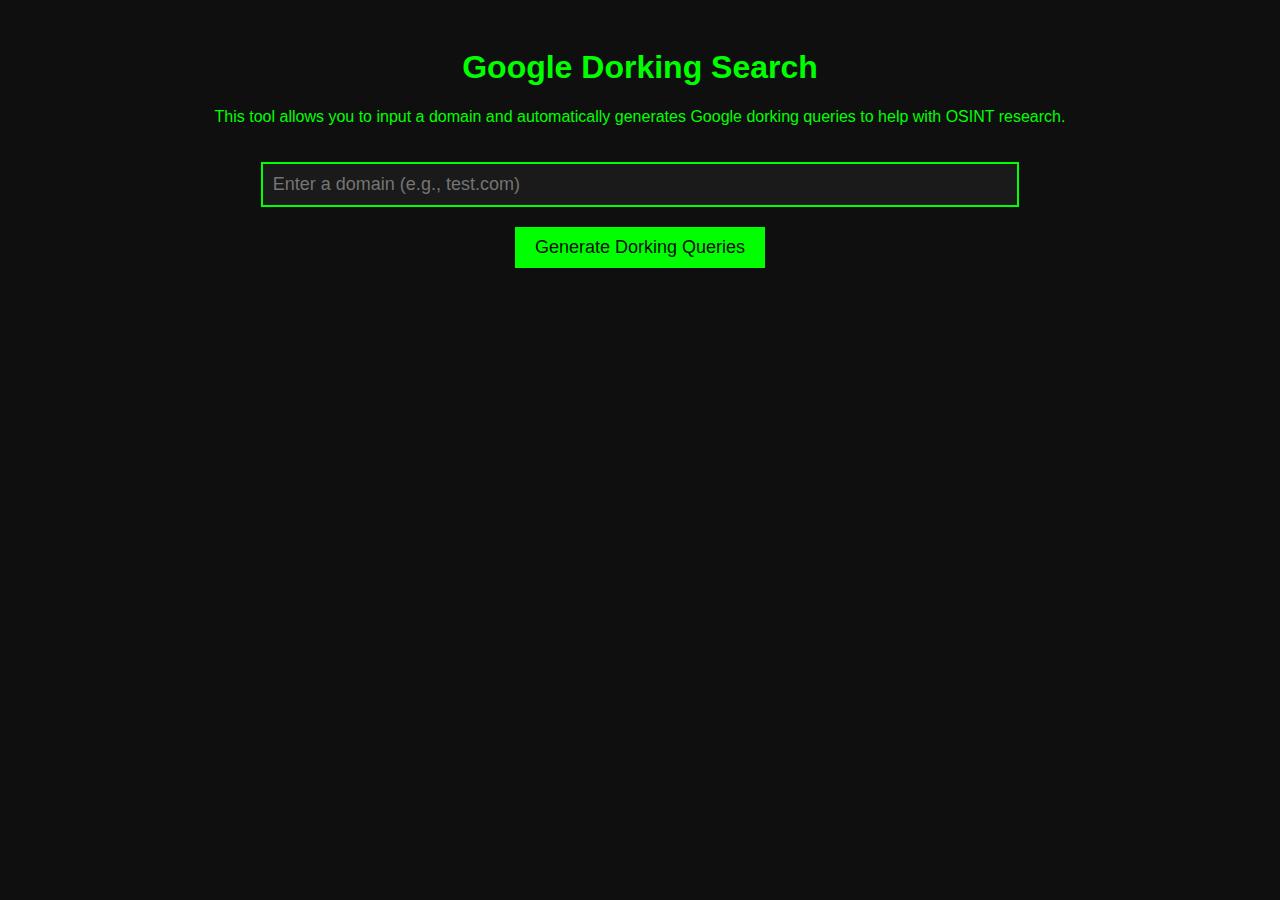
<file: projects/index.html>
<!DOCTYPE html>
<html lang="en">
<head>
    <meta charset="UTF-8">
    <meta name="viewport" content="width=device-width, initial-scale=1.0">
    <title>Google Dorking Search</title>
    <style>
        body {
            font-family: Arial, sans-serif;
            background-color: #0f0f0f;
            color: #00ff00;
            text-align: center;
            padding: 20px;
        }
        h1 {
            color: #00ff00;
        }
        input[type="text"] {
            width: 60%;
            padding: 10px;
            margin: 20px 0;
            font-size: 18px;
            border: 2px solid #00ff00;
            background-color: #1a1a1a;
            color: #00ff00;
        }
        button {
            padding: 10px 20px;
            font-size: 18px;
            background-color: #00ff00;
            color: #0f0f0f;
            border: none;
            cursor: pointer;
        }
        button:hover {
            background-color: #005f00;
        }
        .result {
            margin-top: 20px;
            text-align: left;
            background-color: #1a1a1a;
            padding: 20px;
            border: 2px solid #00ff00;
            color: #00ff00;
        }
    </style>
</head>
<body>

    <h1>Google Dorking Search</h1>
    <p>This tool allows you to input a domain and automatically generates Google dorking queries to help with OSINT research.</p>
    
    <input type="text" id="domainInput" placeholder="Enter a domain (e.g., test.com)" />
    <br>
    <button onclick="generateQueries()">Generate Dorking Queries</button>

    <div id="queryOutput" class="result" style="display:none;"></div>

    <script>
        const queries = [
            { query: 'site:{domain}', explanation: 'Search for all indexed pages from a specific domain.' },
            { query: 'site:{domain} -www', explanation: 'Search the domain excluding results from www subdomain.' },
            { query: 'inurl:login', explanation: 'Search for login pages across any website.' },
            { query: 'intitle:"index of"', explanation: 'Search for directory listings on the web.' },
            { query: 'intitle:"index of" + "backup"', explanation: 'Find backup directories in web servers.' },
            { query: 'intext:"admin" filetype:log', explanation: 'Search for admin-related logs.' },
            { query: 'site:{domain} inurl:admin', explanation: 'Search for admin pages in a domain.' },
            { query: 'inurl:wp-admin', explanation: 'Search for WordPress admin panels.' },
            { query: 'site:{domain} inurl:php', explanation: 'Search for PHP pages on a domain.' },
            { query: 'intext:password filetype:log', explanation: 'Find log files containing the word "password".' },
            { query: 'filetype:pdf site:{domain}', explanation: 'Search for PDF files on a specific domain.' },
            { query: 'filetype:doc OR filetype:xls site:{domain}', explanation: 'Search for MS Word or Excel files.' },
            { query: 'filetype:sql site:{domain}', explanation: 'Search for SQL database dumps on a domain.' },
            { query: 'filetype:log site:{domain}', explanation: 'Search for log files on a domain.' },
            { query: 'filetype:txt site:{domain}', explanation: 'Find text files on the domain.' },
            { query: 'filetype:xls inurl:"email"', explanation: 'Search for Excel files with email addresses.' },
            { query: 'filetype:cfg site:{domain}', explanation: 'Find configuration files.' },
            { query: 'filetype:ini inurl:config', explanation: 'Search for INI configuration files.' },
            { query: 'filetype:xml site:{domain}', explanation: 'Search for XML files.' },
            { query: 'filetype:conf site:{domain}', explanation: 'Find configuration files for servers.' },
            { query: 'intitle:"index of" + "ftp"', explanation: 'Search for open FTP directories.' },
            { query: 'inurl:"php?id="', explanation: 'Find pages vulnerable to SQL injection.' },
            { query: 'inurl:"/viewtopic.php?id="', explanation: 'Search for vulnerable forum topics.' },
            { query: 'inurl:"/admin/login.php"', explanation: 'Find admin login pages.' },
            { query: 'inurl:"/wp-content/uploads/"', explanation: 'Search for uploaded files on WordPress sites.' },
            { query: 'inurl:"/backup/"', explanation: 'Search for backup directories.' },
            { query: 'intext:"username" intext:"password"', explanation: 'Find pages containing usernames and passwords.' },
            { query: 'inurl:"/phpMyAdmin/"', explanation: 'Find phpMyAdmin login pages.' },
            { query: 'intitle:"webmail"', explanation: 'Search for webmail login pages.' },
            { query: 'intitle:"login" inurl:"/user/login"', explanation: 'Search for user login pages.' },
            { query: 'filetype:xml inurl:"config"', explanation: 'Find XML configuration files.' },
            { query: 'inurl:"/etc/passwd"', explanation: 'Search for the passwd file on Unix systems.' },
            { query: 'inurl:".git"', explanation: 'Find exposed Git repositories.' },
            { query: 'site:{domain} "sensitive data"', explanation: 'Search for sensitive data on a specific domain.' },
            { query: 'filetype:json site:{domain}', explanation: 'Search for JSON files on a domain.' },
            { query: 'filetype:pem site:{domain}', explanation: 'Find PEM files, often containing certificates.' },
            { query: 'inurl:backup.zip', explanation: 'Search for backup zip files on servers.' },
            { query: 'inurl:admin filetype:txt', explanation: 'Search for text files related to admin.' },
            { query: 'site:{domain} intext:"vulnerability"', explanation: 'Find pages mentioning vulnerabilities.' },
            { query: 'filetype:sh site:{domain}', explanation: 'Search for shell script files.' },
            { query: 'inurl:".env"', explanation: 'Search for exposed environment files.' },
            { query: 'inurl:".htaccess"', explanation: 'Find .htaccess files on servers.' },
            { query: 'inurl:wp-json', explanation: 'Search for exposed WordPress REST API endpoints.' },
            { query: 'intitle:"Administrator Login"', explanation: 'Search for admin login portals.' },
            { query: 'filetype:bak site:{domain}', explanation: 'Search for backup files.' },
            { query: 'intext:"Credit Card" filetype:pdf', explanation: 'Find PDF files mentioning credit card information.' },
            { query: 'inurl:"/api/"', explanation: 'Search for API endpoints on a website.' },
            { query: 'intitle:"index of" + "uploads"', explanation: 'Find open upload directories.' },
            { query: 'inurl:"/user.php?id="', explanation: 'Search for pages with user IDs, often vulnerable.' },
            { query: 'intext:"password" filetype:xls', explanation: 'Find Excel files containing passwords.' },
            { query: 'filetype:csv site:{domain}', explanation: 'Search for CSV files on a specific domain.' },
            { query: 'intitle:"error" site:{domain}', explanation: 'Find error messages that may reveal information.' },
            { query: 'filetype:sql site:{domain}', explanation: 'Search for SQL files that may contain sensitive data.' },
            { query: 'inurl:wp-content/themes/', explanation: 'Search for WordPress theme directories.' },
            { query: 'inurl:wp-json/wp/v2/users', explanation: 'Find user data from the WordPress API.' },
            { query: 'intext:"API key"', explanation: 'Search for pages exposing API keys.' },
            { query: 'inurl:"/uploads/"', explanation: 'Search for uploaded files.' },
            { query: 'intitle:"index of" + "photos"', explanation: 'Find open photo directories.' },
            { query: 'filetype:docx intext:"confidential"', explanation: 'Search for confidential Word documents.' },
            { query: 'inurl:"/uploads/photo"', explanation: 'Search for photo uploads.' },
            { query: 'filetype:ppt site:{domain}', explanation: 'Search for PowerPoint presentations.' },
            { query: 'intext:"user" intext:"password"', explanation: 'Find pages containing usernames and passwords.' },
            { query: 'filetype:json intext:"api"', explanation: 'Find API keys in JSON files.' },
            { query: 'intitle:"index of" + "music"', explanation: 'Find open music directories.' },
            { query: 'inurl:"/config.php"', explanation: 'Search for exposed PHP configuration files.' },
            { query: 'filetype:pl site:{domain}', explanation: 'Search for Perl scripts on a domain.' },
            { query: 'intitle:"web.config"', explanation: 'Find web.config files in web servers.' },
            { query: 'inurl:"/cart/"', explanation: 'Search for shopping cart pages.' },
            { query: 'filetype:py site:{domain}', explanation: 'Search for Python scripts on a domain.' },
            { query: 'inurl:wp-login.php', explanation: 'Search for the WordPress login page.' },
            { query: 'filetype:xml intext:"password"', explanation: 'Find XML files containing passwords.' },
            { query: 'intitle:"index of" + "videos"', explanation: 'Find open video directories.' },
            { query: 'site:{domain} inurl:php?id=', explanation: 'Find pages potentially vulnerable to SQL injection.' },
            { query: 'filetype:aspx site:{domain}', explanation: 'Search for ASP.NET pages on a domain.' },
            { query: 'inurl:"/terms-and-conditions"', explanation: 'Search for pages containing terms and conditions.' },
            { query: 'inurl:"/privacy-policy"', explanation: 'Search for privacy policy pages.' },
            { query: 'intext:"sensitive" intext:"data"', explanation: 'Find pages mentioning sensitive data.' },
            { query: 'inurl:"/cgi-bin/"', explanation: 'Search for CGI scripts on servers.' },
            { query: 'filetype:asp site:{domain}', explanation: 'Search for ASP pages on a domain.' },
            { query: 'inurl:"/signup"', explanation: 'Search for sign-up pages.' },
            { query: 'filetype:txt intext:"api_key"', explanation: 'Find text files exposing API keys.' },
            { query: 'site:{domain} "vulnerability"', explanation: 'Find vulnerability mentions on a specific domain.' },
            { query: 'intitle:"index of" + "documents"', explanation: 'Find open document directories.' },
            { query: 'filetype:exe site:{domain}', explanation: 'Search for executable files on a domain.' },
            { query: 'inurl:"/contact"', explanation: 'Search for contact pages.' },
            { query: 'intext:"credentials"', explanation: 'Find pages containing credentials.' },
            { query: 'filetype:html site:{domain}', explanation: 'Search for HTML files on a domain.' },
            { query: 'inurl:"/products/"', explanation: 'Search for product pages.' },
            { query: 'intext:"secret" inurl:config', explanation: 'Find pages with secrets in configuration files.' },
            { query: 'filetype:db site:{domain}', explanation: 'Search for database files on a domain.' },
            { query: 'inurl:"/database/"', explanation: 'Search for exposed database pages.' },
            { query: 'intext:"access" intext:"denied"', explanation: 'Find pages with access issues.' },
            { query: 'filetype:log intext:"error"', explanation: 'Search for log files with error messages.' },
            { query: 'site:{domain} "password"', explanation: 'Find pages that mention passwords.' },
            { query: 'inurl:"/search"', explanation: 'Search for search pages on websites.' },
            { query: 'intitle:"index of" + "uploads"', explanation: 'Find open upload directories.' },
            { query: 'filetype:json site:{domain}', explanation: 'Search for JSON files on a specific domain.' },
            { query: 'inurl:"/admin/index.php"', explanation: 'Search for admin index pages.' },
            { query: 'intext:"key" intext:"id"', explanation: 'Find pages containing key IDs.' },
            { query: 'filetype:csv intext:"email"', explanation: 'Find CSV files containing emails.' },
            { query: 'filetype:yaml site:{domain}', explanation: 'Search for YAML files on a domain.' },
            { query: 'inurl:"/download"', explanation: 'Search for download pages.' },
            { query: 'filetype:tar.gz site:{domain}', explanation: 'Search for tar.gz files on a domain.' }
        ];

        function generateQueries() {
            const domain = document.getElementById('domainInput').value;
            if (!domain) {
                alert('Please enter a domain');
                return;
            }

            const outputDiv = document.getElementById('queryOutput');
            outputDiv.innerHTML = '';  // Clear previous results
            outputDiv.style.display = 'block';

            queries.forEach(item => {
                const queryWithDomain = item.query.replace('{domain}', domain);
                const queryHtml = `<p><strong>${queryWithDomain}</strong> - ${item.explanation}</p>`;
                outputDiv.innerHTML += queryHtml;
            });
        }
    </script>

</body>
</html>
</file>
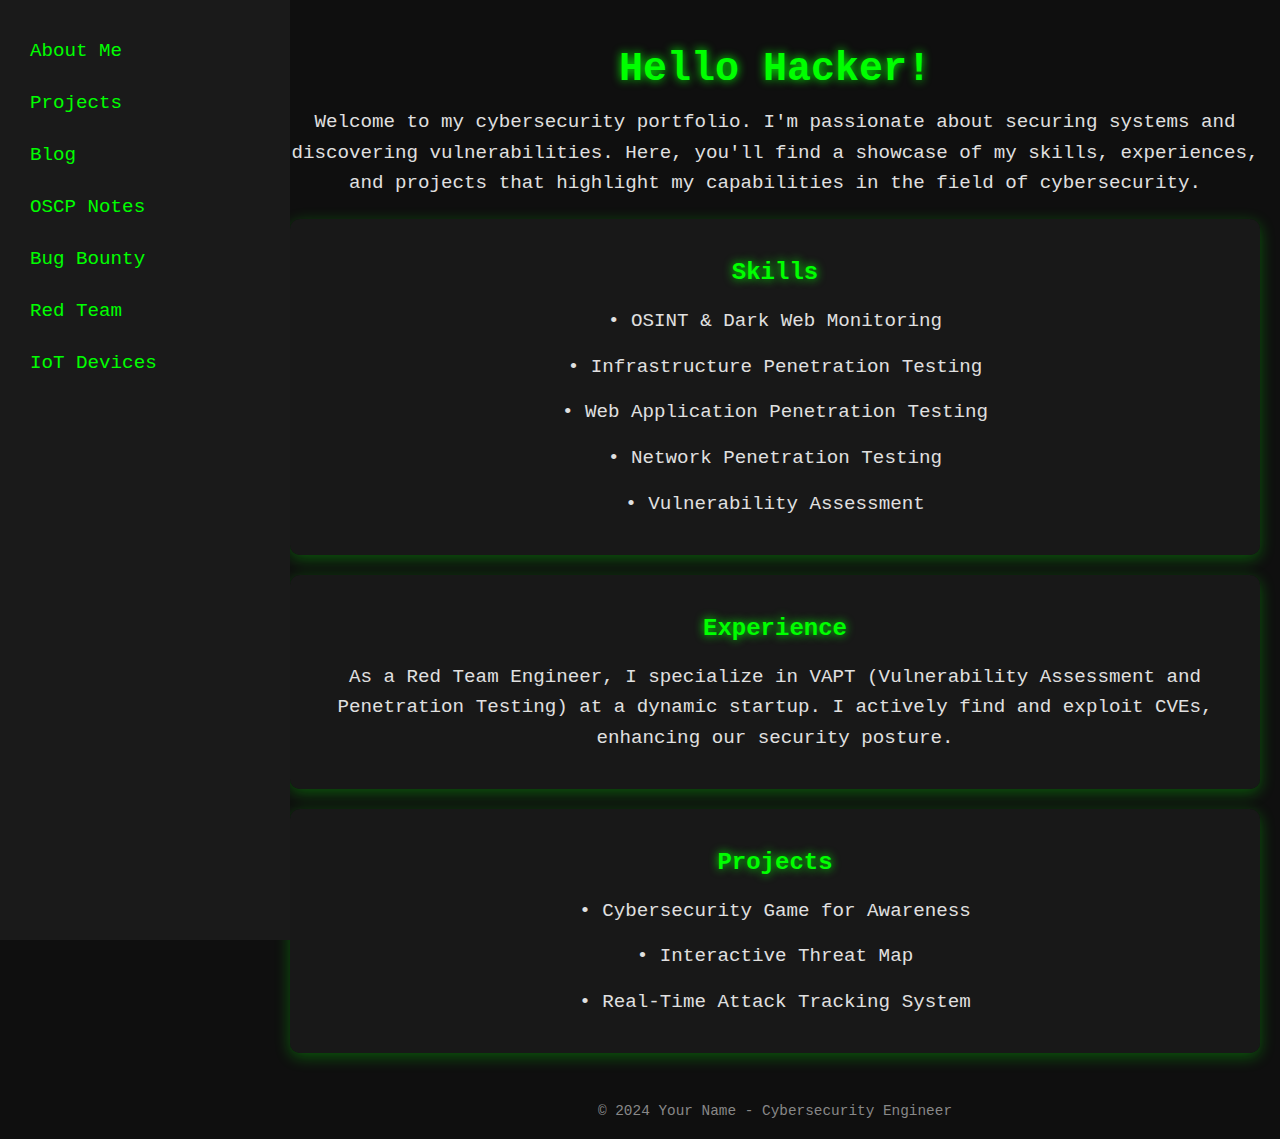
<file: boo1k.html>
<!DOCTYPE html>
<html lang="en">
<head>
    <meta charset="UTF-8">
    <meta name="viewport" content="width=device-width, initial-scale=1.0">
    <title>Cybersecurity Portfolio</title>
    <style>
        body {
            background-color: #0f0f0f; /* Dark background */
            color: #e0e0e0; /* Light gray text for readability */
            font-family: 'Courier New', Courier, monospace; /* Monospace font for a techy feel */
            margin: 0;
            display: flex;
        }
        .sidebar {
            background-color: #1a1a1a; /* Dark sidebar background */
            padding: 20px;
            width: 250px; /* Width of sidebar */
            height: 100vh; /* Full height of the viewport */
            position: fixed;
            overflow: auto;
        }
        .sidebar a {
            text-decoration: none;
            color: #00ff00; /* Neon green */
            display: block;
            padding: 10px;
            font-size: 1.2em; /* Font size */
            margin: 10px 0; /* Margin for spacing */
            transition: background-color 0.3s, color 0.3s; /* Smooth transition for hover effects */
        }
        .sidebar a:hover {
            background-color: rgba(0, 255, 0, 0.3); /* Light green hover background */
            color: #fff; /* White text on hover */
        }
        .content {
            margin-left: 270px; /* Space for sidebar */
            padding: 20px; /* Padding for content */
            width: calc(100% - 270px); /* Adjust width according to sidebar */
            text-align: center; /* Center the text */
        }
        h1 {
            color: #00ff00; /* Neon green */
            font-size: 2.5em; /* Adjusted font size */
            margin-bottom: 10px;
            text-shadow: 0 0 10px #00ff00; /* Green glow effect */
        }
        h2 {
            color: #00ff00; /* Neon green */
            font-size: 1.5em; /* Smaller font size */
            margin: 20px 0; /* Spacing around the greeting */
            text-shadow: 0 0 10px #00ff00; /* Green glow effect */
        }
        p {
            font-size: 1.2em; /* Text size for paragraphs */
            margin: 15px 0; /* Margin for spacing */
            line-height: 1.6; /* Line height for readability */
        }
        .skills, .experience, .projects {
            background-color: rgba(26, 26, 26, 0.8); /* Semi-transparent dark background */
            padding: 20px;
            border-radius: 10px; /* Rounded corners */
            margin: 20px 0; /* Margin for spacing */
            box-shadow: 0 4px 15px rgba(0, 255, 0, 0.3); /* Green shadow for effect */
        }
        footer {
            margin-top: 50px;
            color: #888;
            font-size: 0.9em;
        }
    </style>
</head>
<body>

    <div class="sidebar">
        <a href="about.html">About Me</a>
        <a href="projects.html">Projects</a>
        <a href="blog.html">Blog</a>
        <a href="oscp.html">OSCP Notes</a>
        <a href="bugbounty.html">Bug Bounty</a>
        <a href="redteam.html">Red Team</a>
        <a href="iotdevices.html">IoT Devices</a>
    </div>

    <div class="content">
        <h1>Hello Hacker!</h1>
        <p>Welcome to my cybersecurity portfolio. I'm passionate about securing systems and discovering vulnerabilities. Here, you'll find a showcase of my skills, experiences, and projects that highlight my capabilities in the field of cybersecurity.</p>
        
        <div class="skills">
            <h2>Skills</h2>
            <p>• OSINT & Dark Web Monitoring</p>
            <p>• Infrastructure Penetration Testing</p>
            <p>• Web Application Penetration Testing</p>
            <p>• Network Penetration Testing</p>
            <p>• Vulnerability Assessment</p>
        </div>

        <div class="experience">
            <h2>Experience</h2>
            <p>As a Red Team Engineer, I specialize in VAPT (Vulnerability Assessment and Penetration Testing) at a dynamic startup. I actively find and exploit CVEs, enhancing our security posture.</p>
        </div>

        <div class="projects">
            <h2>Projects</h2>
            <p>• Cybersecurity Game for Awareness</p>
            <p>• Interactive Threat Map</p>
            <p>• Real-Time Attack Tracking System</p>
        </div>

        <footer>
            &copy; 2024 Your Name - Cybersecurity Engineer
        </footer>
    </div>

</body>
</html>
</file>
